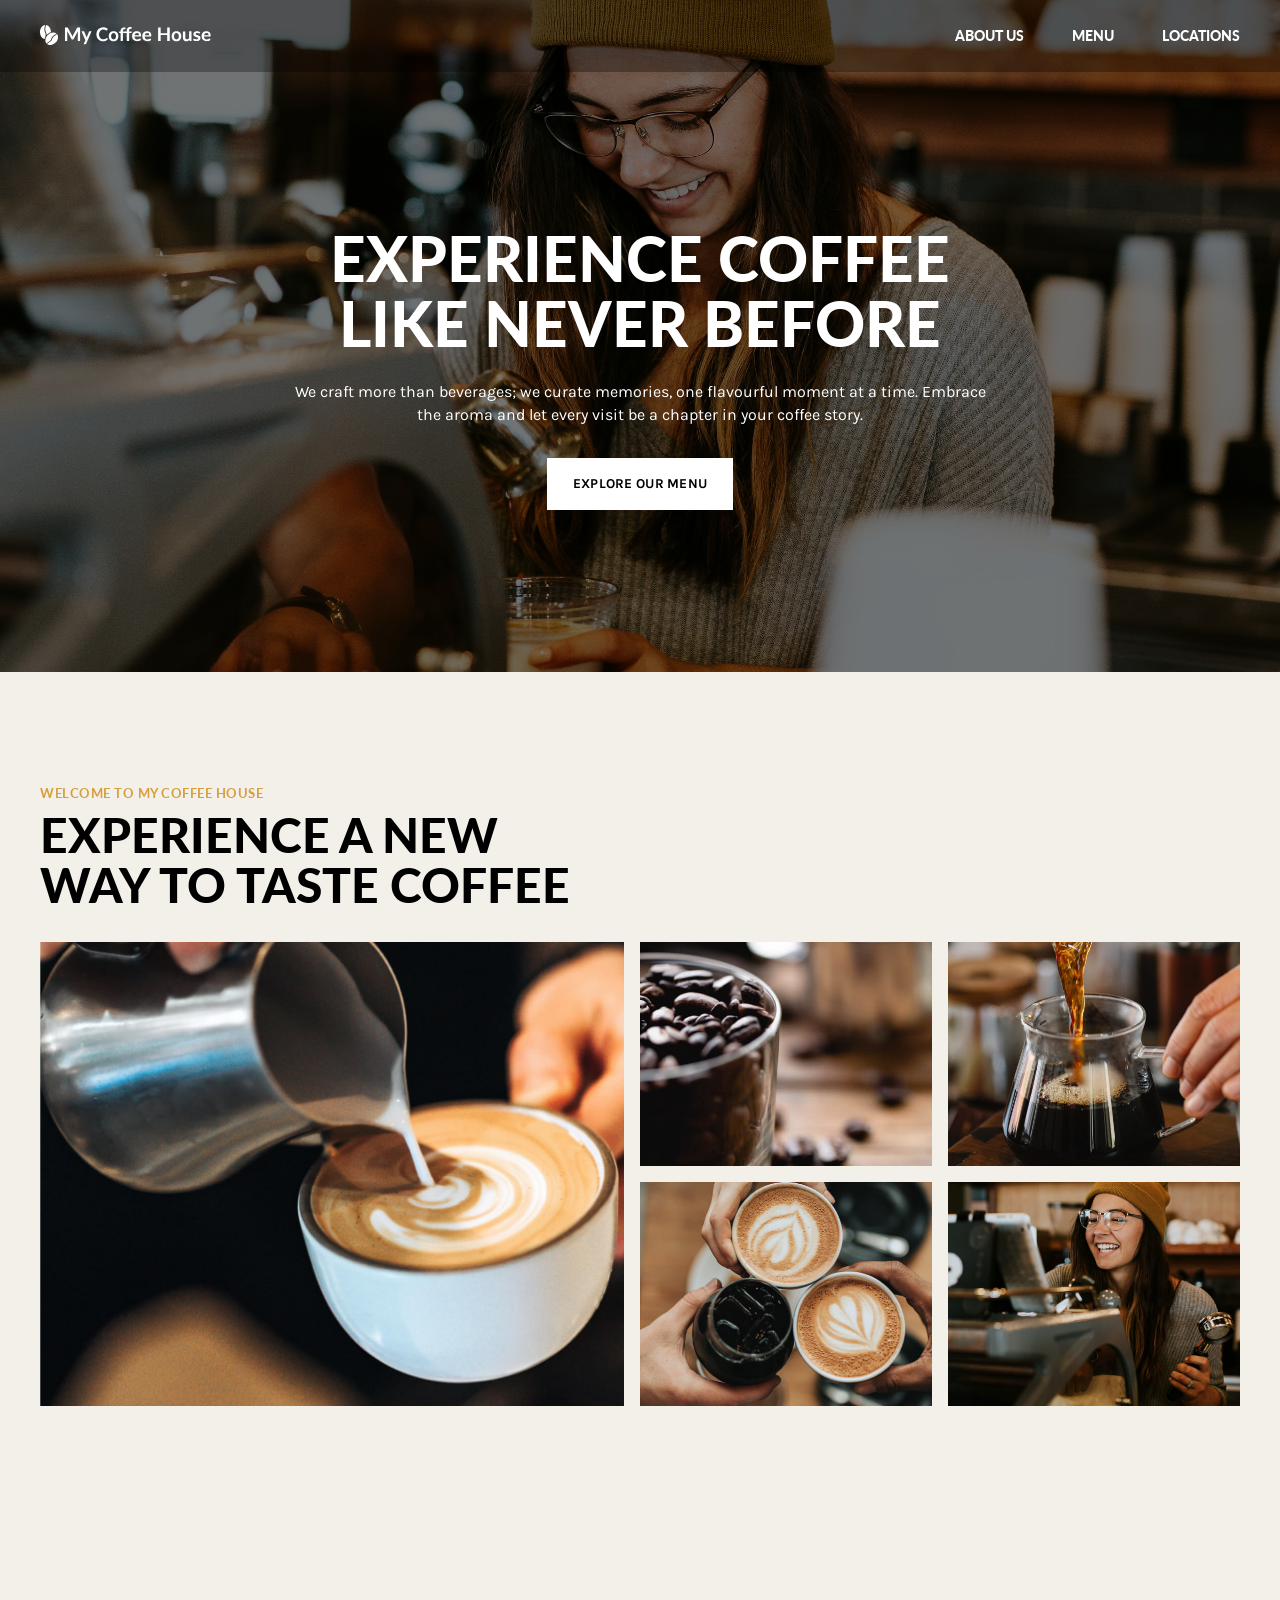
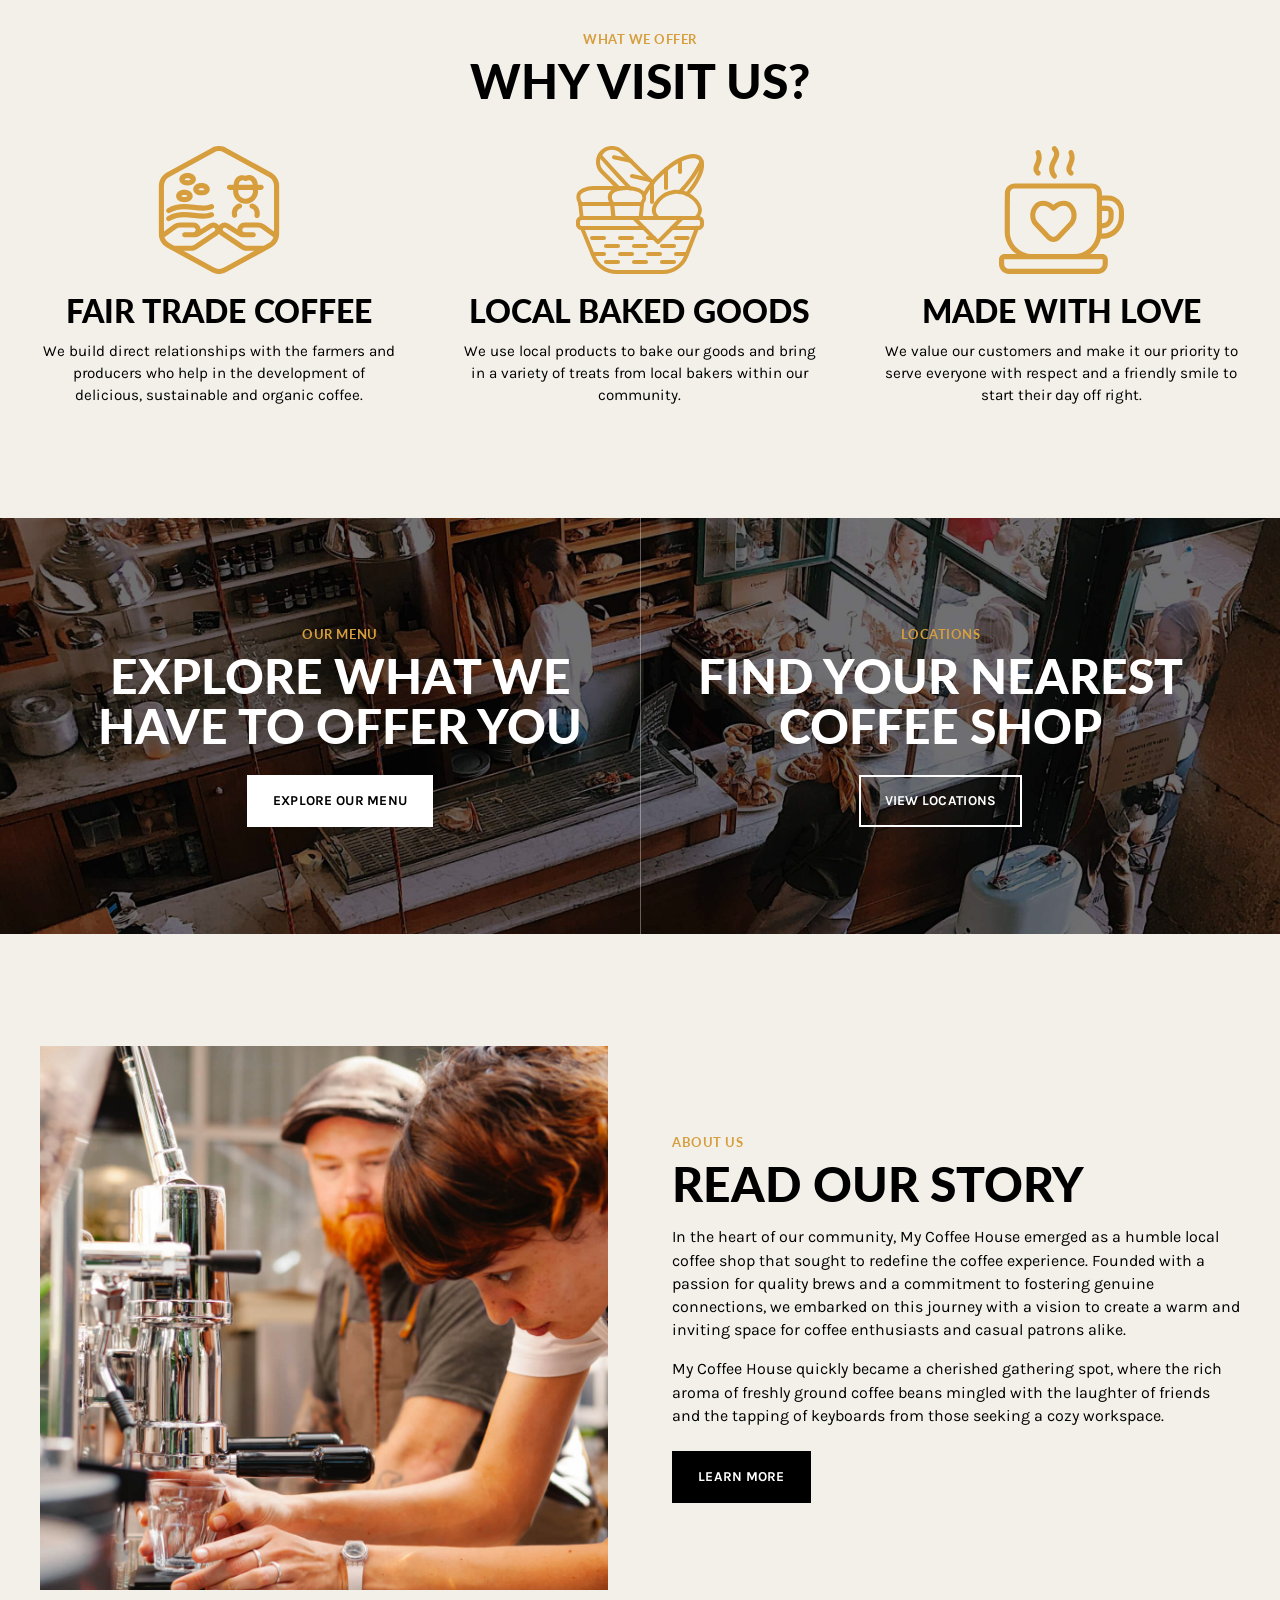
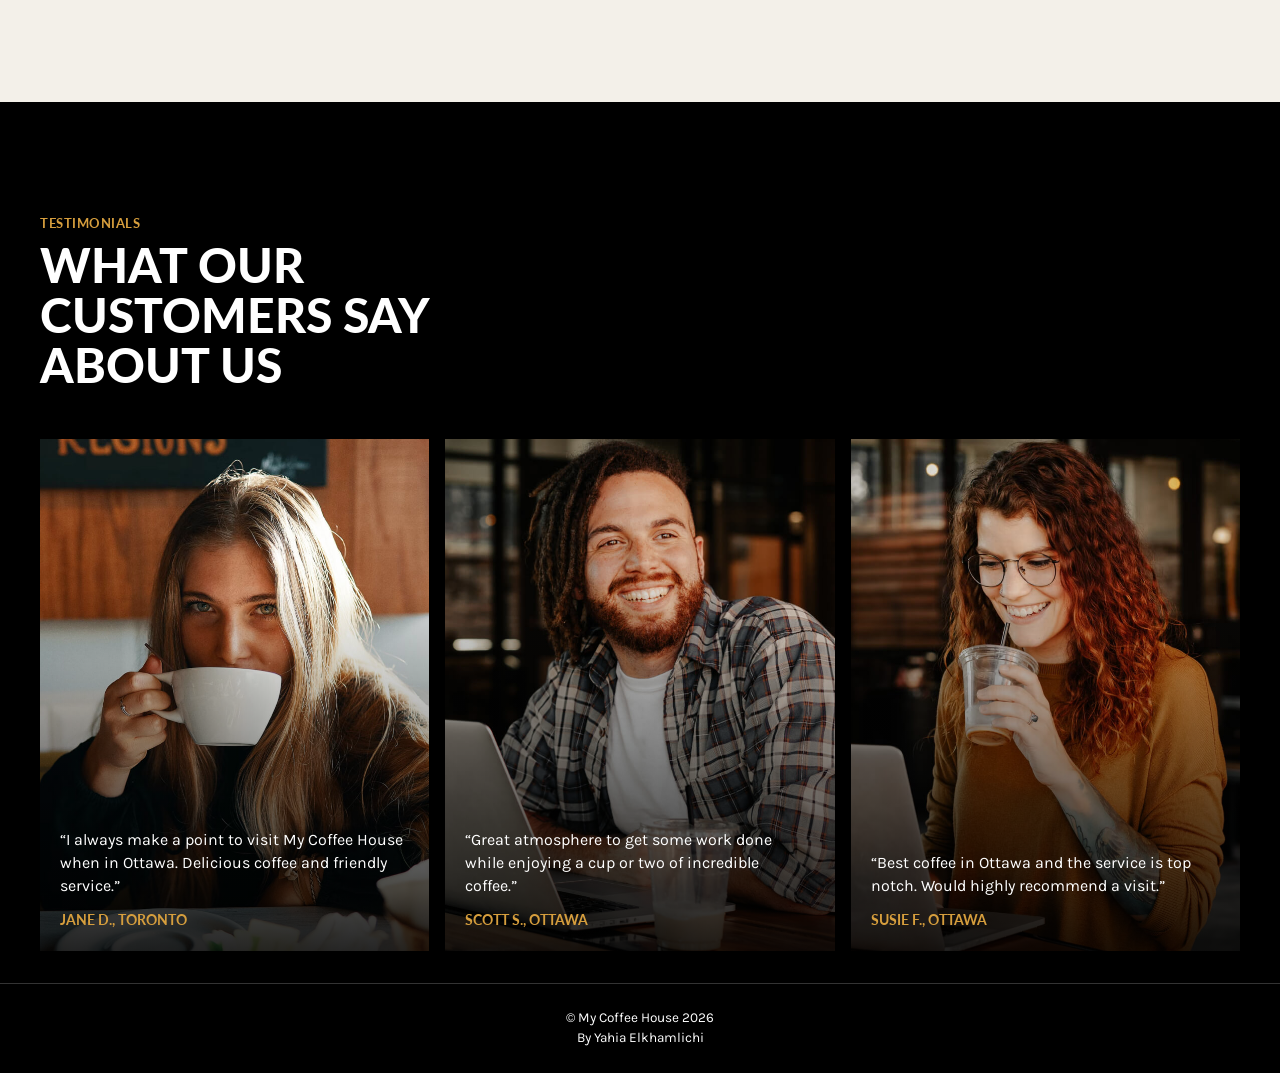
<file: index.html>
<!DOCTYPE html>
<html lang="en">
<head>
  <meta charset="UTF-8">
  <meta name="viewport" content="width=device-width, initial-scale=1.0">

  <meta
    name="description"
    content="My Coffee House offers quality coffee, local baked goods and a welcoming community space.">

  <title>My Coffee House</title>

  <link rel="preconnect" href="https://fonts.googleapis.com">
  <link rel="preconnect" href="https://fonts.gstatic.com" crossorigin>

  <link
    href="https://fonts.googleapis.com/css2?family=Karla:wght@400;700&family=Lato:wght@400;700;900&display=swap"
    rel="stylesheet">

  <link rel="stylesheet" href="css/reset.css">
  <link rel="stylesheet" href="css/main.css">
</head>

<body>
  <a class="skip-link" href="#main-content">Skip to main content</a>

  <header class="site-header">
    <div class="wrapper header-wrapper">
      <a
        class="site-logo"
        href="index.html"
        aria-label="My Coffee House home"
        aria-current="page">

        <img
          src="images/my-coffee-shop-logo.svg"
          alt="My Coffee House">
      </a>

      <button
        class="menu-button"
        type="button"
        aria-label="Open navigation menu"
        aria-expanded="false">

        <span aria-hidden="true"></span>
        <span aria-hidden="true"></span>
        <span aria-hidden="true"></span>
      </button>

      <nav class="main-navigation" aria-label="Primary navigation">
        <ul class="nav-list">
          <li><a href="#about">About Us</a></li>
          <li><a href="#menu">Menu</a></li>
          <li><a href="#locations">Locations</a></li>
        </ul>
      </nav>
    </div>
  </header>

  <main id="main-content">
    <section class="hero" aria-labelledby="hero-title">
      <img
        class="hero-image"
        src="images/hero-background.jpg"
        srcset="images/hero-background.jpg 1600w"
        sizes="100vw"
        alt="Barista preparing coffee behind the counter">

      <div class="hero-shade" aria-hidden="true"></div>

      <div class="wrapper hero-content">
        <h1 id="hero-title">Experience Coffee Like Never Before</h1>

        <p>
          We craft more than beverages; we curate memories, one flavourful
          moment at a time. Embrace the aroma and let every visit be a chapter
          in your coffee story.
        </p>

        <a class="button button-light" href="#menu">Explore Our Menu</a>
      </div>
    </section>

    <section class="welcome section-spacing">
      <div class="wrapper">
        <p class="eyebrow">Welcome to My Coffee House</p>

        <h2>Experience A New Way To Taste Coffee</h2>

        <div class="coffee-gallery">
          <img
            class="gallery-featured"
            src="images/latte.jpeg"
            alt="Milk being poured into a latte">

          <img
            src="images/coffee-beans.jpeg"
            alt="Coffee beans beside a glass of coffee">

          <img
            src="images/pouring-coffee.jpeg"
            alt="Fresh coffee being poured into a glass carafe">

          <img
            src="images/three-cups.jpeg"
            alt="Three cups of coffee with latte art">

          <img
            src="images/smiling-employee.jpeg"
            alt="Smiling barista working behind the counter">
        </div>
      </div>
    </section>

    <section class="offers section-spacing" aria-labelledby="offers-title">
      <div class="wrapper">
        <header class="section-heading section-heading-centered">
          <p class="eyebrow">What We Offer</p>
          <h2 id="offers-title">Why Visit Us?</h2>
        </header>

        <div class="offer-grid">
          <article class="offer-card">
            <img
              src="images/fair-trade.svg"
              alt=""
              aria-hidden="true">

            <h3>Fair Trade Coffee</h3>

            <p>
              We build direct relationships with the farmers and producers who
              help in the development of delicious, sustainable and organic
              coffee.
            </p>
          </article>

          <article class="offer-card">
            <img
              src="images/local-baked-goods.svg"
              alt=""
              aria-hidden="true">

            <h3>Local Baked Goods</h3>

            <p>
              We use local products to bake our goods and bring in a variety of
              treats from local bakers within our community.
            </p>
          </article>

          <article class="offer-card">
            <img
              src="images/made-with-love.svg"
              alt=""
              aria-hidden="true">

            <h3>Made With Love</h3>

            <p>
              We value our customers and make it our priority to serve everyone
              with respect and a friendly smile to start their day off right.
            </p>
          </article>
        </div>
      </div>
    </section>

    <section class="quick-links">
      <img
        class="quick-links-image"
        src="images/coffee-shop.jpeg"
        alt="Interior view of My Coffee House">

      <div class="quick-links-shade" aria-hidden="true"></div>

      <div class="wrapper quick-links-grid">
        <article id="menu" class="quick-link-card">
          <p class="eyebrow">Our Menu</p>

          <h2>Explore What We Have to Offer You</h2>

          <a class="button button-light" href="#">Explore Our Menu</a>
        </article>

        <article id="locations" class="quick-link-card">
          <p class="eyebrow">Locations</p>

          <h2>Find Your Nearest Coffee Shop</h2>

          <a class="button button-outline" href="#">View Locations</a>
        </article>
      </div>
    </section>

    <section id="about" class="about section-spacing">
      <div class="wrapper about-grid">
        <div class="about-image">
          <img
            src="images/about-us.jpeg"
            alt="Coffee shop employees preparing drinks">
        </div>

        <div class="about-content">
          <p class="eyebrow">About Us</p>

          <h2>Read Our Story</h2>

          <p>
            In the heart of our community, My Coffee House emerged as a humble
            local coffee shop that sought to redefine the coffee experience.
            Founded with a passion for quality brews and a commitment to
            fostering genuine connections, we embarked on this journey with a
            vision to create a warm and inviting space for coffee enthusiasts
            and casual patrons alike.
          </p>

          <p>
            My Coffee House quickly became a cherished gathering spot, where
            the rich aroma of freshly ground coffee beans mingled with the
            laughter of friends and the tapping of keyboards from those seeking
            a cozy workspace.
          </p>

          <a class="button button-dark" href="#">Learn More</a>
        </div>
      </div>
    </section>

    <section
      class="testimonials section-spacing"
      aria-labelledby="testimonials-title">

      <div class="wrapper">
        <header class="section-heading testimonials-heading">
          <p class="eyebrow">Testimonials</p>

          <h2 id="testimonials-title">
            What Our Customers Say About Us
          </h2>
        </header>

        <div class="testimonial-grid">
          <article class="testimonial-card">
            <img
              src="images/testimonial-1.jpeg"
              alt="Jane enjoying a cup of coffee">

            <div class="testimonial-shade" aria-hidden="true"></div>

            <div class="testimonial-content">
              <blockquote>
                “I always make a point to visit My Coffee House when in Ottawa.
                Delicious coffee and friendly service.”
              </blockquote>

              <p class="customer-name">Jane D., Toronto</p>
            </div>
          </article>

          <article class="testimonial-card">
            <img
              src="images/testimonial-2.jpeg"
              alt="Scott smiling inside a coffee shop">

            <div class="testimonial-shade" aria-hidden="true"></div>

            <div class="testimonial-content">
              <blockquote>
                “Great atmosphere to get some work done while enjoying a cup or
                two of incredible coffee.”
              </blockquote>

              <p class="customer-name">Scott S., Ottawa</p>
            </div>
          </article>

          <article class="testimonial-card">
            <img
              src="images/testimonial-3.jpeg"
              alt="Susie enjoying a coffee">

            <div class="testimonial-shade" aria-hidden="true"></div>

            <div class="testimonial-content">
              <blockquote>
                “Best coffee in Ottawa and the service is top notch. Would
                highly recommend a visit.”
              </blockquote>

              <p class="customer-name">Susie F., Ottawa</p>
            </div>
          </article>
        </div>
      </div>
    </section>
  </main>

  <footer class="site-footer">
    <div class="wrapper">
      <p>&copy; My Coffee House 2026</p>  <p> By Yahia Elkhamlichi </p> 
    </div>
  </footer>
</body>
</html>
</file>
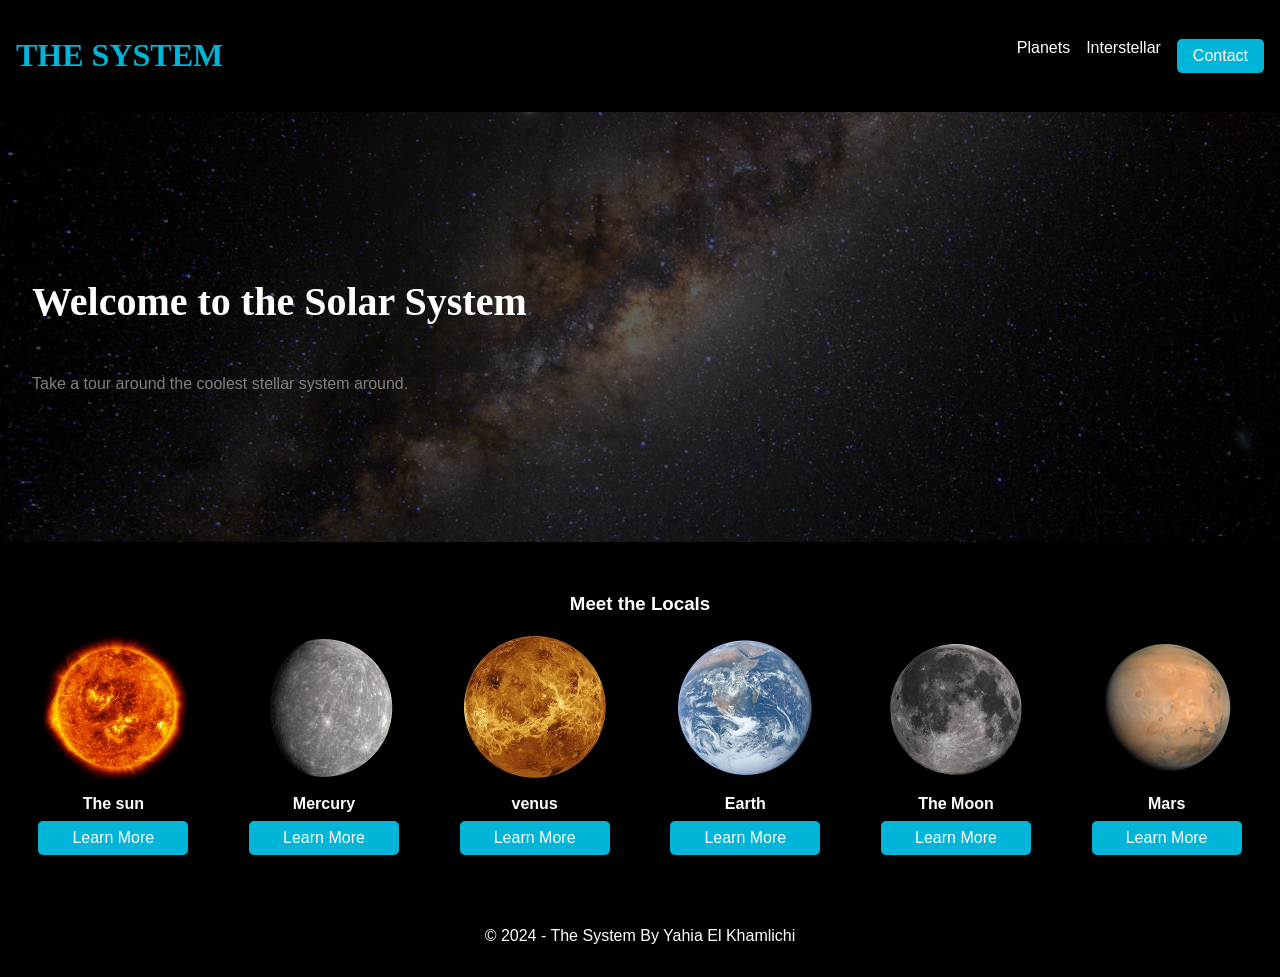
<file: inex.html>
<!DOCTYPE html>
<html lang="en">
<head>
    <meta charset="UTF-8">
    <meta name="viewport" content="width=device-width, initial-scale=1.0">
    <title>The System Magazine</title>
    <link rel="stylesheet" href="styles.css">
</head>
<body>
    <header>
        <h1 class="highlight">THE SYSTEM</h1>
        <nav>
            <ul>
                <li><a href="#">Planets</a></li>
                <li><a href="#">Interstellar</a></li>
                <li><a href="#" class="contact-link">Contact</a></li> 
            </ul>
        </nav>
    </header>
    <section class="hero">
        <h2>Welcome to the <span class="color-shift">Solar System</span></h2>
        <p>Take a tour around the coolest stellar system around.</p>
    </section>
    <section class="locals">
        <h3>Meet the Locals</h3>
        <div class="planets">
            <article>
                <img src="images/sun.jpg" alt="The Sun">
                <div class="planet-name">The sun</div>
                <a class="learn-more" href="https://en.wikipedia.org/wiki/Sun">Learn More</a>
            </article>
            <article>
                <img src="images/mercury.jpg" alt="Mercury">
                <div class="planet-name">Mercury</div>
                <a class="learn-more" href="https://fr.wikipedia.org/wiki/Mercure_(planète)">Learn More</a>
            </article>
            <article>
                <img src="images/venus.jpg" alt="Venus">
                <div class="planet-name">venus</div>
                <a class="learn-more" href="https://en.wikipedia.org/wiki/Venus">Learn More</a>
            </article>
            <article>
                <img src="images/earth.jpg" alt="Earth">
                <div class="planet-name">Earth</div>
                <a class="learn-more" href="https://fr.wikipedia.org/wiki/Earth">Learn More</a>
            </article>
            <article>
                <img src="images/moon.jpg" alt="The Moon">
                <div class="planet-name">The Moon</div>
                <a class="learn-more" href="https://fr.wikipedia.org/wiki/Moon">Learn More</a>
            </article>
            <article>
                <img src="images/mars.jpg" alt="Mars">
                <div class="planet-name">Mars</div>
                <a class="learn-more" href="https://en.wikipedia.org/wiki/Mars">Learn More</a>
            </article>
        </div>
    </section>
    <footer>
        <p>&copy; 2024 - The System By Yahia El Khamlichi </p>
    </footer>
   
</body>
</html>
</file>
<file: css/main.css>
:root {
  --white: #ffffff;
  --black: #000000;
  --gold: #d69e3d;
  --dark-gold: #966f2c;
  --page-background: #f3f0e9;
  --heading-font: "Lato", sans-serif;
  --body-font: "Karla", sans-serif;
  --maximum-width: 1200px;
  --section-space: 4rem;
}

body {
  background-color: var(--page-background);
  color: var(--black);
  font-family: var(--body-font);
  font-size: 1rem;
  line-height: 1.5;
}

.wrapper {
  width: min(calc(100% - 2rem), var(--maximum-width));
  margin-inline: auto;
}

.section-spacing {
  padding-block: var(--section-space);
}

h1,
h2,
h3,
.main-navigation {
  font-family: var(--heading-font);
  font-weight: 900;
  line-height: 1.05;
  text-transform: uppercase;
}

h1 {
  font-size: 2rem;
}

h2 {
  max-width: 20ch;
  font-size: 1.75rem;
}

h3 {
  font-size: 1.375rem;
}

p {
  font-size: 1rem;
}

.eyebrow {
  margin-bottom: 0.4rem;
  color: var(--gold);
  font-family: var(--heading-font);
  font-size: 0.8rem;
  font-weight: 700;
  letter-spacing: 0.04em;
  text-transform: uppercase;
}

.skip-link {
  position: fixed;
  top: 0;
  left: 1rem;
  z-index: 1000;
  padding: 0.75rem 1rem;
  background-color: var(--gold);
  color: var(--black);
  font-weight: 700;
  transform: translateY(-150%);
  transition: transform 200ms ease;
}

.skip-link:focus {
  transform: translateY(0);
}

.site-header {
  position: absolute;
  top: 0;
  left: 0;
  z-index: 20;
  width: 100%;
  background-color: rgb(0 0 0 / 30%);
}

.header-wrapper {
  display: flex;
  min-height: 4rem;
  align-items: center;
  justify-content: space-between;
}

.site-logo {
  display: inline-block;
  width: 9rem;
}

.site-logo img {
  width: 100%;
}

.main-navigation {
  display: none;
}

.menu-button {
  display: grid;
  width: 2.75rem;
  height: 2.75rem;
  padding: 0.65rem;
  cursor: pointer;
  background: transparent;
  gap: 0.3rem;
}

.menu-button span {
  display: block;
  width: 100%;
  height: 2px;
  background-color: var(--white);
}

.hero {
  position: relative;
  display: grid;
  min-height: 33rem;
  overflow: hidden;
  place-items: center;
  text-align: center;
}

.hero-image,
.hero-shade {
  position: absolute;
  inset: 0;
  width: 100%;
  height: 100%;
}

.hero-image {
  object-fit: cover;
  object-position: center;
}

.hero-shade {
  background-color: rgb(0 0 0 / 48%);
}

.hero-content {
  position: relative;
  z-index: 2;
  display: flex;
  max-width: 42rem;
  padding-top: 4rem;
  align-items: center;
  flex-direction: column;
  color: var(--white);
  animation: hero-fade-in 900ms ease-out both;
}

.hero-content h1 {
  max-width: 18ch;
}

.hero-content p {
  max-width: 44rem;
  margin: 1.25rem auto 1.5rem;
  line-height: 1.45;
}

.button {
  display: inline-block;
  padding: 0.85rem 1.5rem;
  border: 2px solid transparent;
  font-family: var(--body-font);
  font-size: 0.85rem;
  font-weight: 700;
  letter-spacing: 0.02em;
  text-align: center;
  text-transform: uppercase;
  transition:
    background-color 250ms ease,
    border-color 250ms ease,
    color 250ms ease,
    transform 250ms ease;
}

.button:hover,
.button:focus-visible {
  transform: translateY(-3px);
}

.button-light {
  background-color: var(--white);
  color: var(--black);
}

.button-light:hover,
.button-light:focus-visible {
  border-color: var(--gold);
  background-color: var(--gold);
}

.button-dark {
  background-color: var(--black);
  color: var(--white);
}

.button-dark:hover,
.button-dark:focus-visible {
  background-color: var(--dark-gold);
}

.button-outline {
  border-color: var(--white);
  background-color: transparent;
  color: var(--white);
}

.button-outline:hover,
.button-outline:focus-visible {
  border-color: var(--gold);
  background-color: var(--gold);
  color: var(--black);
}

a:focus-visible,
button:focus-visible {
  outline: 3px solid var(--gold);
  outline-offset: 4px;
}

.welcome h2 {
  margin-bottom: 1.5rem;
}

.coffee-gallery {
  display: grid;
  grid-template-columns: repeat(2, 1fr);
  gap: 0.75rem;
}

.coffee-gallery img {
  width: 100%;
  height: 9rem;
  object-fit: cover;
}

.coffee-gallery .gallery-featured {
  height: 20rem;
  grid-column: 1 / -1;
}

.section-heading {
  margin-bottom: 2.5rem;
}

.section-heading-centered {
  display: flex;
  align-items: center;
  flex-direction: column;
  text-align: center;
}

.offer-grid {
  display: grid;
  gap: 3.5rem;
}

.offer-card {
  display: flex;
  align-items: center;
  flex-direction: column;
  text-align: center;
}

.offer-card img {
  width: 7rem;
  height: 7rem;
  margin-bottom: 1.25rem;
  object-fit: contain;
}

.offer-card h3 {
  margin-bottom: 0.75rem;
}

.offer-card p {
  max-width: 26rem;
  line-height: 1.45;
}

.offer-grid article:nth-child(2) {
  animation-delay: 150ms;
}

.offer-grid article:nth-child(3) {
  animation-delay: 300ms;
}

.quick-links {
  position: relative;
  overflow: hidden;
}

.quick-links-image,
.quick-links-shade {
  position: absolute;
  inset: 0;
  width: 100%;
  height: 100%;
}

.quick-links-image {
  object-fit: cover;
}

.quick-links-shade {
  background-color: rgb(0 0 0 / 55%);
}

.quick-links-grid {
  position: relative;
  z-index: 2;
  display: grid;
}

.quick-link-card {
  display: flex;
  min-height: 18rem;
  padding-block: 3.5rem;
  align-items: center;
  flex-direction: column;
  justify-content: center;
  color: var(--white);
  text-align: center;
}

.quick-link-card + .quick-link-card {
  border-top: 1px solid rgb(255 255 255 / 35%);
}

.quick-link-card h2 {
  margin-bottom: 1.5rem;
}

.about-grid {
  display: grid;
  gap: 2rem;
}

.about-image img {
  width: 100%;
  height: 24rem;
  object-fit: cover;
}

.about-content h2 {
  margin-bottom: 1rem;
}

.about-content p:not(.eyebrow) {
  margin-bottom: 1rem;
  line-height: 1.45;
}

.about-content p + p {
  margin-top: 0.5rem;
}

.about-content .button {
  margin-top: 0.5rem;
}

.testimonials {
  padding-bottom: 2rem;
  background-color: var(--black);
  color: var(--white);
}

.testimonials-heading h2 {
  max-width: 18ch;
}

.testimonial-grid {
  display: grid;
  gap: 1rem;
}

.testimonial-card {
  position: relative;
  min-height: 28rem;
  overflow: hidden;
}

.testimonial-card img,
.testimonial-shade {
  position: absolute;
  inset: 0;
  width: 100%;
  height: 100%;
}

.testimonial-card img {
  object-fit: cover;
}

.testimonial-card img[alt] {
  object-position: center;
}

.testimonial-shade {
  background:
    linear-gradient(
      to bottom,
      transparent 30%,
      rgb(0 0 0 / 85%) 100%
    );
}

.testimonial-content {
  position: absolute;
  right: 1.25rem;
  bottom: 1.25rem;
  left: 1.25rem;
  z-index: 2;
}

.testimonial-content blockquote {
  margin-bottom: 0.75rem;
  line-height: 1.45;
}

.customer-name {
  color: var(--gold);
  font-family: var(--heading-font);
  font-size: 0.9rem;
  font-weight: 700;
  text-transform: uppercase;
}

.site-footer {
  padding-block: 1.5rem;
  border-top: 1px solid rgb(255 255 255 / 20%);
  background-color: var(--black);
  color: var(--white);
  text-align: center;
}

.site-footer p {
  font-size: 0.85rem;
}

@keyframes hero-fade-in {
  from {
    opacity: 0;
    transform: translateY(2rem);
  }

  to {
    opacity: 1;
    transform: translateY(0);
  }
}

@media (min-width: 768px) {
  :root {
    --section-space: 5.5rem;
  }

  .wrapper {
    width: min(calc(100% - 4rem), var(--maximum-width));
  }

  h1 {
    font-size: 3rem;
  }

  h2 {
    font-size: 2.375rem;
  }

  h3 {
    font-size: 1.75rem;
  }

  .hero {
    min-height: 39rem;
  }

  .hero-content p {
    margin-block: 1.5rem 2rem;
  }

  .coffee-gallery {
    grid-template-columns: 2fr 1fr 1fr;
    grid-template-rows: repeat(2, 13rem);
    gap: 1rem;
  }

  .coffee-gallery img {
    height: 100%;
  }

  .coffee-gallery .gallery-featured {
    height: 100%;
    grid-column: auto;
    grid-row: 1 / 3;
  }

  .offer-grid {
    grid-template-columns: repeat(3, 1fr);
    gap: 2rem;
  }

  .offer-card img {
    width: 8rem;
    height: 8rem;
  }

  .quick-links-grid {
    grid-template-columns: repeat(2, 1fr);
  }

  .quick-link-card {
    min-height: 25rem;
    padding-inline: 2rem;
  }

  .quick-link-card + .quick-link-card {
    border-top: 0;
    border-left: 1px solid rgb(255 255 255 / 35%);
  }

  .about-grid {
    grid-template-columns: 1fr 1fr;
    align-items: center;
    gap: 2.5rem;
  }

  .about-image img {
    height: 32rem;
  }

  .testimonial-grid {
    grid-template-columns: repeat(3, 1fr);
  }

  .testimonial-card {
    min-height: 30rem;
  }
}

@media (min-width: 1100px) {
  :root {
    --section-space: 7rem;
  }

  h1 {
    font-size: 3.875rem;
  }

  h2 {
    font-size: 3rem;
  }

  h3 {
    font-size: 2rem;
  }

  .header-wrapper {
    min-height: 4.5rem;
  }

  .site-logo {
    width: 11rem;
  }

  .menu-button {
    display: none;
  }

  .main-navigation {
    display: block;
    color: var(--white);
    font-size: 0.85rem;
  }

  .nav-list {
    display: flex;
    align-items: center;
    gap: 2.5rem;
  }

  .nav-list > li + li {
    margin-left: 0.5rem;
  }

  .nav-list a {
    position: relative;
    padding-block: 0.5rem;
    transition: color 250ms ease;
  }

  .nav-list a::after {
    position: absolute;
    right: 0;
    bottom: 0;
    left: 0;
    height: 2px;
    background-color: var(--gold);
    content: "";
    transform: scaleX(0);
    transform-origin: center;
    transition: transform 250ms ease;
  }

  .nav-list a:hover,
  .nav-list a:focus-visible {
    color: var(--gold);
  }

  .nav-list a:hover::after,
  .nav-list a:focus-visible::after {
    transform: scaleX(1);
  }

  .hero {
    min-height: 42rem;
  }

  .hero-content {
    max-width: 50rem;
  }

  .welcome h2 {
    margin-bottom: 2rem;
  }

  .coffee-gallery {
    grid-template-rows: repeat(2, 14rem);
  }

  .offer-grid {
    gap: 4rem;
  }

  .offer-card p {
    font-size: 0.95rem;
  }

  .quick-link-card {
    min-height: 26rem;
  }

  .about-grid {
    gap: 4rem;
  }

  .about-image img {
    height: 34rem;
  }

  .testimonials-heading {
    margin-bottom: 3rem;
  }

  .testimonial-card {
    min-height: 32rem;
  }
}

@media (prefers-reduced-motion: reduce) {
  *,
  *::before,
  *::after {
    scroll-behavior: auto !important;
    animation-duration: 0.01ms !important;
    animation-iteration-count: 1 !important;
    transition-duration: 0.01ms !important;
  }
}
</file>
<file: styles.css>
:root {
    --primary-accent: #00b5d8;
}

body {
    background-color: #000;
    color: #fff;
    font-family: 'Lato', sans-serif;
    margin: 0;
    padding: 0;
}

header {
    display: flex;
    justify-content: space-between;
    align-items: center;
    padding: 1rem;
    background-color: #000;
}

header h1 {
    font-family: 'Playfair Display', serif;
    font-size: 2rem;
}

.highlight {
    position: relative;
    color: var(--primary-accent);
}

.highlight::after {
    content: '';
    position: absolute;
    bottom: 0;
    left: 0;
    width: 100%;
    height: 0.2em;
    background-color: var(--primary-accent);
    z-index: -1;
}

nav ul {
    list-style: none;
    display: flex;
    gap: 1rem;
}

nav a {
    text-decoration: none;
    color: #fff;
    transition: transform 0.2s;
}

nav a:hover {
    transform: scale(1.1);
}

.contact-link {
    display: inline-block;
    padding: 0.5rem 1rem;
    background-color: var(--primary-accent);
    color: #fff;
    text-decoration: none;
    border-radius: 5px;
    transition: transform 0.2s;
}

.contact-link:hover {
    transform: scale(1.1);
}

.hero {
    text-align: left;
    background-image: url('images/milky-way.jpg');
    background-size: cover;
    background-position: center;
    padding: 5rem 1rem;
    position: relative;
    color: white;
    display: flex;
    flex-direction: column;
    justify-content: center;
    height: 30vh;
    padding-left: 2rem;
}

.hero::after {
    content: '';
    position: absolute;
    top: 0;
    left: 0;
    right: 0;
    bottom: 0;
    background: rgba(0, 0, 0, 0.5);
}

.hero h2 {
    font-family: 'Playfair Display', serif;
    font-size: 2.5rem;
    position: relative;
    z-index: 1;
}

.color-shift {
    animation: colorShift 10s infinite alternate;
}

@keyframes colorShift {
    from {
        color: var(--primary-accent);
    }
    to {
        color: #fff;
    }
}

.locals {
    text-align: center;
    padding: 2rem 1rem;
}

.planets {
    display: flex;
    justify-content: space-around;
    flex-wrap: wrap;
    gap: 1rem;
}

.planets article {
    width: 150px;
}

.planets img {
    width: 100%;
    border-radius: 50%;
}

.planet-name {
    margin-top: 0.5rem;
    font-weight: bold;
    color: #fff; 
}

.learn-more {
    display: block;
    margin: 0.5rem 0;
    padding: 0.5rem;
    background-color: var(--primary-accent);
    color: #fff;
    text-decoration: none;
    border-radius: 5px;
    transition: transform 0.2s;
}

.learn-more:hover {
    transform: scale(1.1);
}


footer {
    text-align: center;
    padding: 1rem;
    background-color: #000;
}


@media (max-width: 900px) {
    .planets {
        flex-direction: column;
        align-items: center;
    }

    .hero {
        padding: 3rem 1rem;
        text-align: center;
        padding-left: 0;
    }

    .hero h2 {
        font-size: 2rem;
    }
}

@media (max-width: 500px) {
    .hero h2 {
        font-size: 1.5rem;
    }

    .hero {
        padding: 2rem 1rem;
    }
}
</file>
